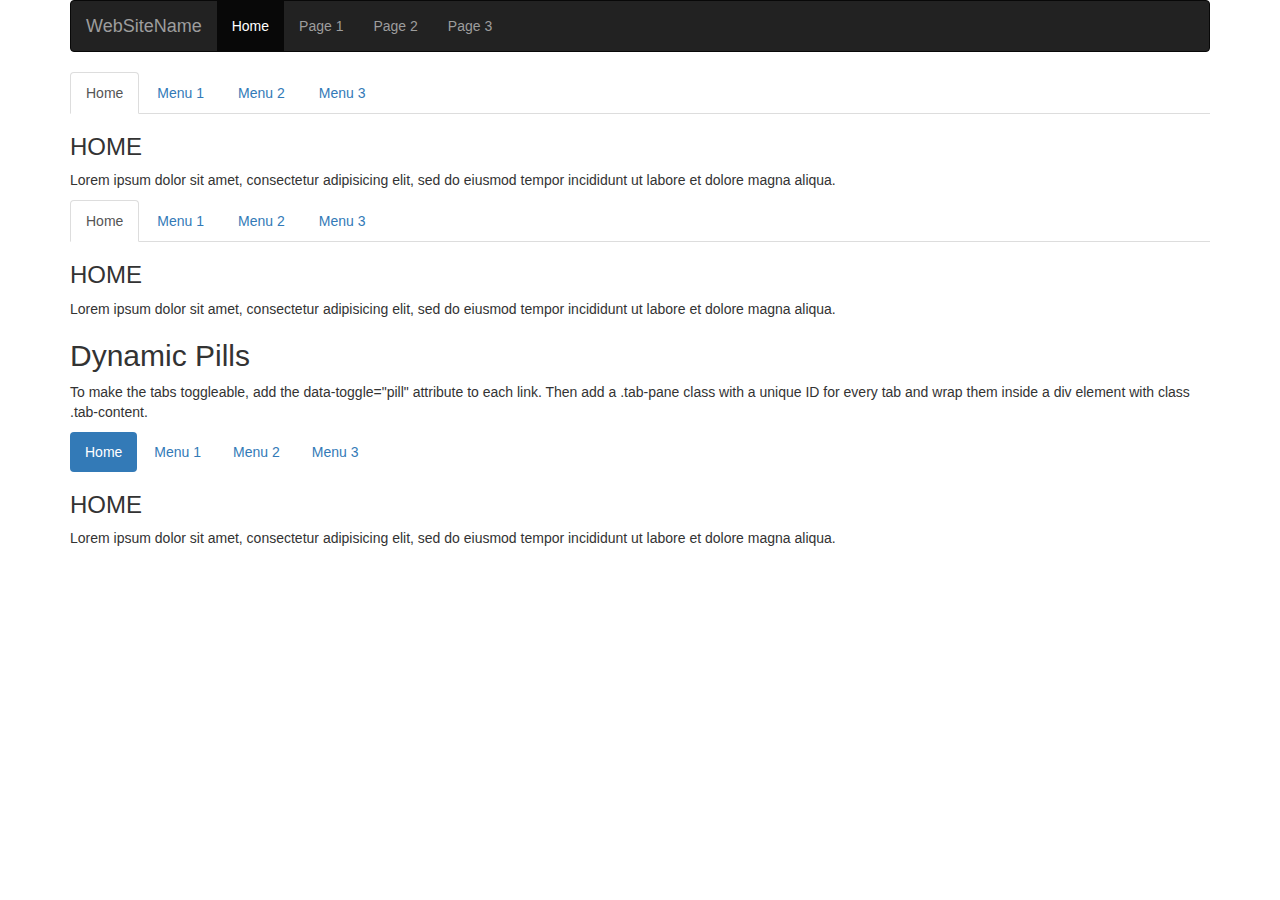
<file: test2.html>
<html lang="en">

<head>
  <meta charset="UTF-8">
  <meta http-equiv="X-UA-Compatible" content="IE=edge">
  <meta name="viewport" content="width=device-width, initial-scale=1.0">
  <link rel="stylesheet" href="bootstrap-3.3.7-dist/css/bootstrap.min.css">
  <script src="jquery.min.js"></script>
  <script src="bootstrap-3.3.7-dist/js/bootstrap.min.js"></script>
  <title>Document</title>
</head>

<body>
  <div class="container">
    <nav class="navbar navbar-inverse">
      <div class="container-fluid">
        <div class="navbar-header">
          <a class="navbar-brand" href="#">WebSiteName</a>
        </div>
        <ul class="nav navbar-nav">
          <li class="active"><a href="#">Home</a></li>
          <li><a href="#">Page 1</a></li>
          <li><a href="#">Page 2</a></li>
          <li><a href="#">Page 3</a></li>
        </ul>
      </div>
    </nav>
    <ul class="nav nav-tabs">
      <li class="active"><a data-toggle="tab" href="#home">Home</a></li>
      <li><a data-toggle="tab" href="#menu1">Menu 1</a></li>
      <li><a data-toggle="tab" href="#menu2">Menu 2</a></li>
      <li><a data-toggle="tab" href="#menu3">Menu 3</a></li>
    </ul>

    <div class="tab-content">
      <div id="home" class="tab-pane fade in active">
        <h3>HOME</h3>
        <p>Lorem ipsum dolor sit amet, consectetur adipisicing elit, sed do eiusmod tempor incididunt ut labore et
          dolore magna aliqua.</p>
      </div>
      <div id="menu1" class="tab-pane fade">
        <h3>Menu 1</h3>
        <p>Ut enim ad minim veniam, quis nostrud exercitation ullamco laboris nisi ut aliquip ex ea commodo consequat.
        </p>
      </div>
      <div id="menu2" class="tab-pane fade">
        <h3>Menu 2</h3>
        <p>Sed ut perspiciatis unde omnis iste natus error sit voluptatem accusantium doloremque laudantium, totam rem
          aperiam.</p>
      </div>
      <div id="menu3" class="tab-pane fade">
        <h3>Menu 3</h3>
        <p>Eaque ipsa quae ab illo inventore veritatis et quasi architecto beatae vitae dicta sunt explicabo.</p>
      </div>
    </div>
    <ul class="nav nav-tabs">
      <li class="active"><a data-toggle="tab" href="#home">Home</a></li>
      <li><a data-toggle="tab" href="#menu1">Menu 1</a></li>
      <li><a data-toggle="tab" href="#menu2">Menu 2</a></li>
      <li><a data-toggle="tab" href="#menu3">Menu 3</a></li>
    </ul>

    <div class="tab-content">
      <div id="home" class="tab-pane fade in active">
        <h3>HOME</h3>
        <p>Lorem ipsum dolor sit amet, consectetur adipisicing elit, sed do eiusmod tempor incididunt ut labore et
          dolore magna aliqua.</p>
      </div>
      <div id="menu1" class="tab-pane fade">
        <h3>Menu 1</h3>
        <p>Ut enim ad minim veniam, quis nostrud exercitation ullamco laboris nisi ut aliquip ex ea commodo consequat.
        </p>
      </div>
      <div id="menu2" class="tab-pane fade">
        <h3>Menu 2</h3>
        <p>Sed ut perspiciatis unde omnis iste natus error sit voluptatem accusantium doloremque laudantium, totam rem
          aperiam.</p>
      </div>
      <div id="menu3" class="tab-pane fade">
        <h3>Menu 3</h3>
        <p>Eaque ipsa quae ab illo inventore veritatis et quasi architecto beatae vitae dicta sunt explicabo.</p>
      </div>
    </div>
    <h2>Dynamic Pills</h2>
    <p>To make the tabs toggleable, add the data-toggle="pill" attribute to each link. Then add a .tab-pane class with a
      unique ID for every tab and wrap them inside a div element with class .tab-content.</p>
    <ul class="nav nav-pills">
      <li class="active"><a data-toggle="pill" href="#home">Home</a></li>
      <li><a data-toggle="pill" href="#menu1">Menu 1</a></li>
      <li><a data-toggle="pill" href="#menu2">Menu 2</a></li>
      <li><a data-toggle="pill" href="#menu3">Menu 3</a></li>
    </ul>

    <div class="tab-content">
      <div id="home" class="tab-pane fade in active">
        <h3>HOME</h3>
        <p>Lorem ipsum dolor sit amet, consectetur adipisicing elit, sed do eiusmod tempor incididunt ut labore et
          dolore magna aliqua.</p>
      </div>
      <div id="menu1" class="tab-pane fade">
        <h3>Menu 1</h3>
        <p>Ut enim ad minim veniam, quis nostrud exercitation ullamco laboris nisi ut aliquip ex ea commodo consequat.
        </p>
      </div>
      <div id="menu2" class="tab-pane fade">
        <h3>Menu 2</h3>
        <p>Sed ut perspiciatis unde omnis iste natus error sit voluptatem accusantium doloremque laudantium, totam rem
          aperiam.</p>
      </div>
      <div id="menu3" class="tab-pane fade">
        <h3>Menu 3</h3>
        <p>Eaque ipsa quae ab illo inventore veritatis et quasi architecto beatae vitae dicta sunt explicabo.</p>
      </div>
    </div>
  </div>
</body>

</html>
</file>
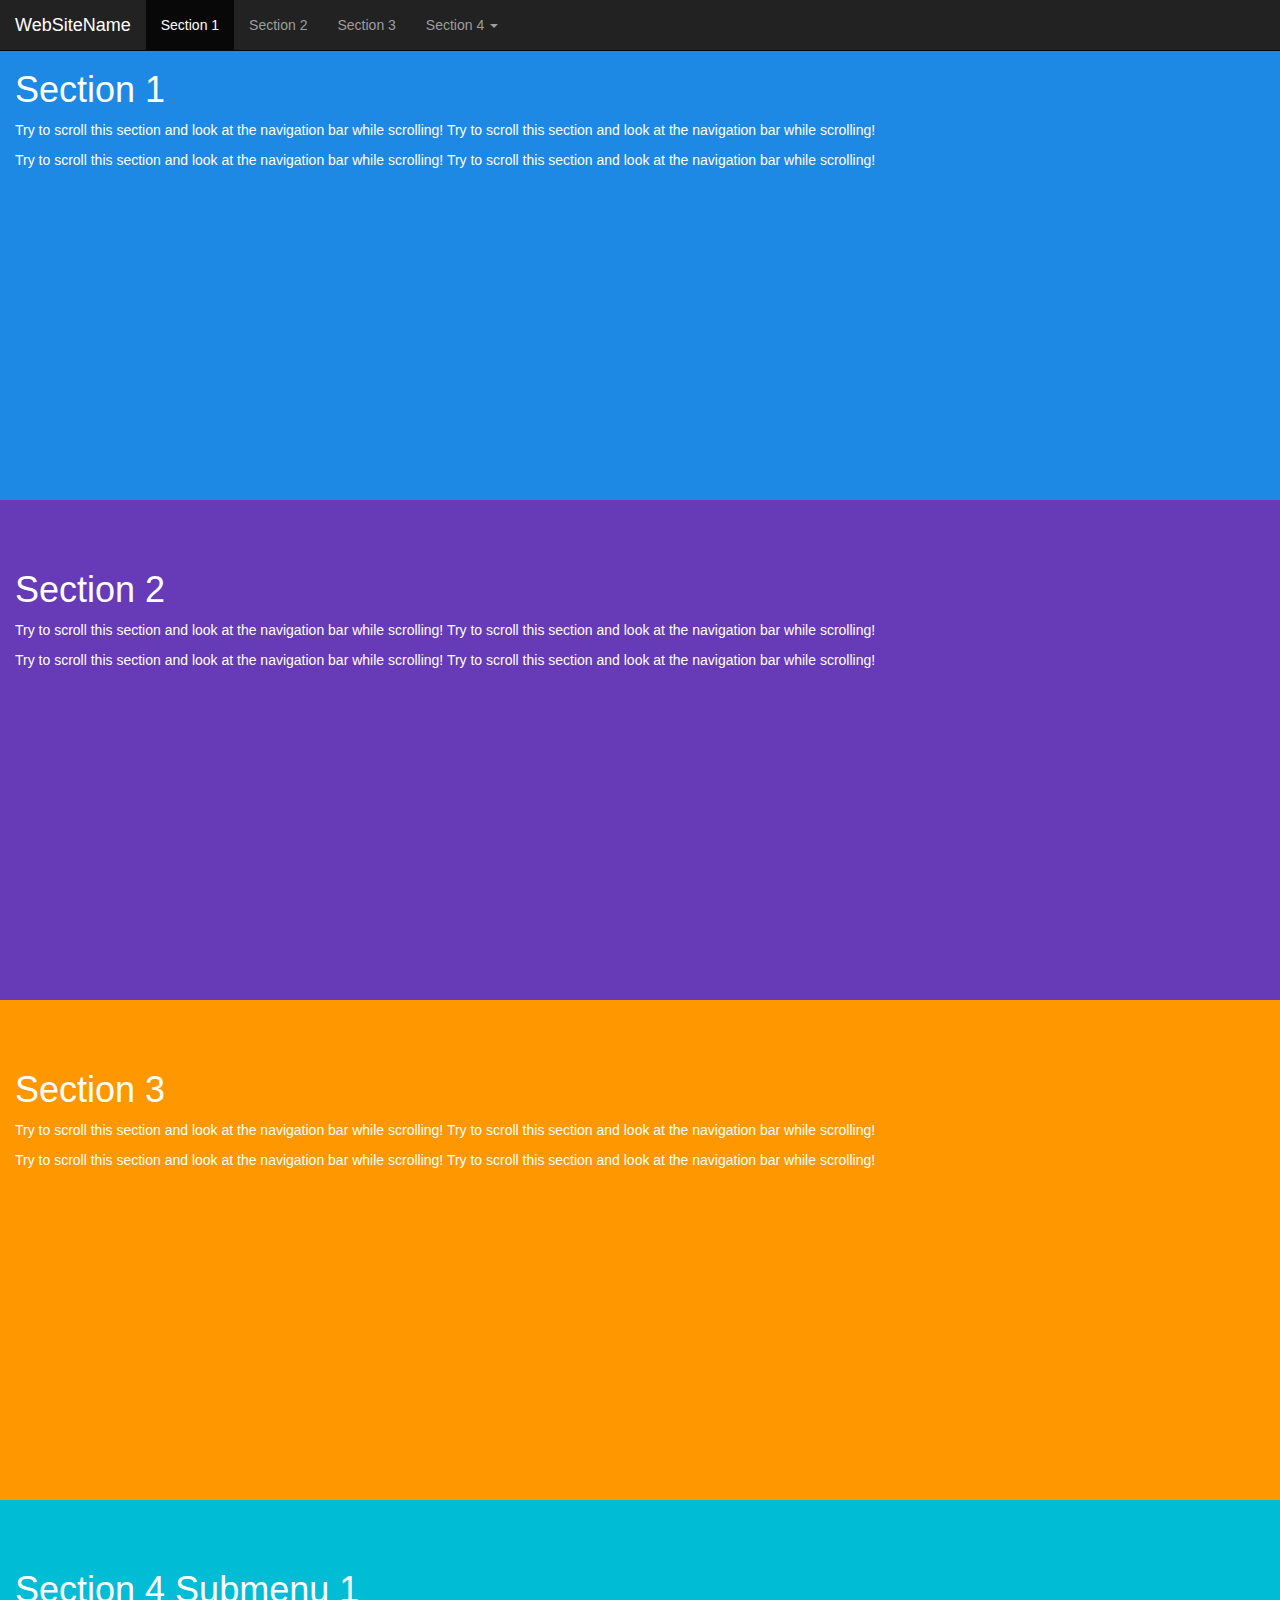
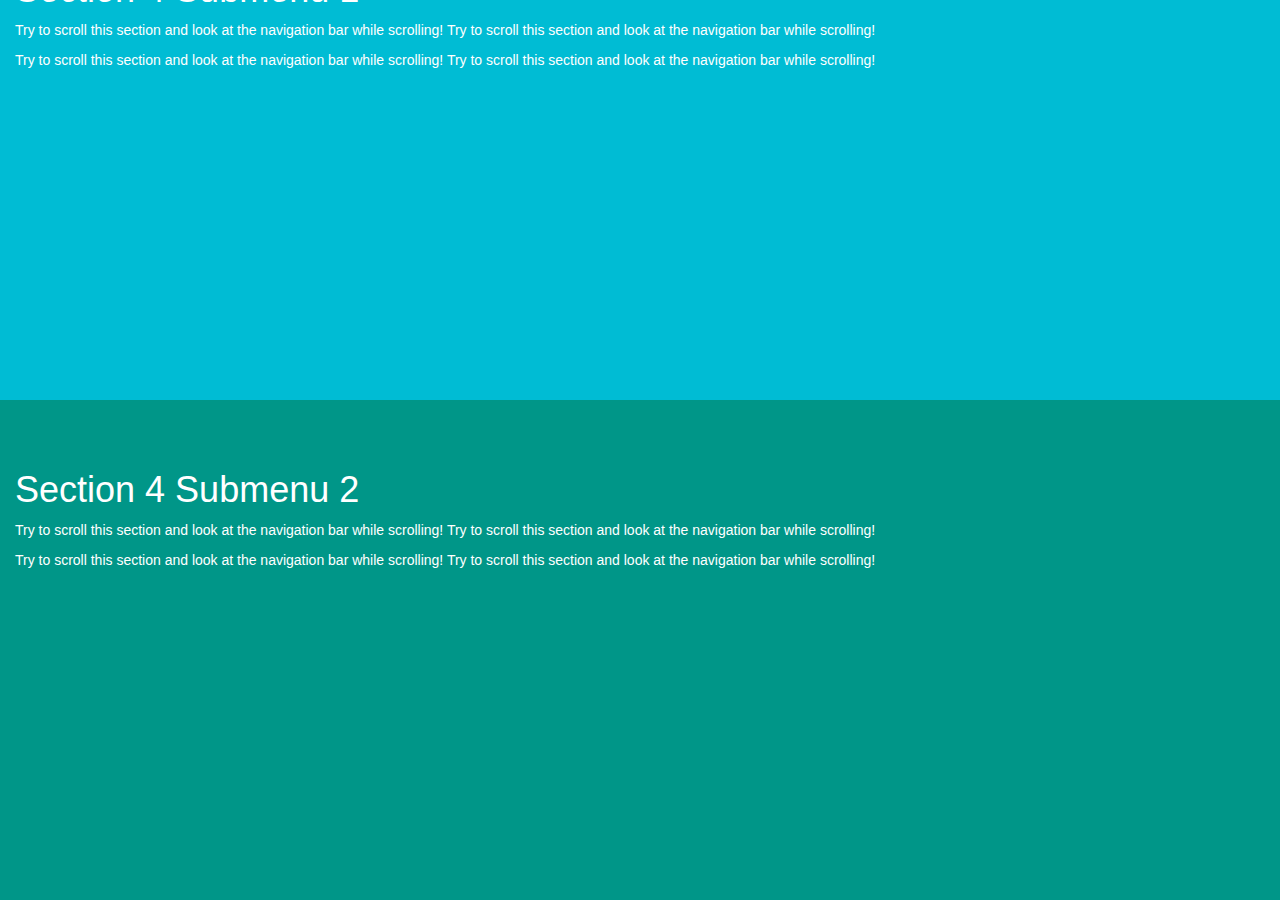
<file: test3.html>
<!DOCTYPE html>
<html>

<head>
  <title>Bootstrap Example</title>
  <meta charset="utf-8">
  <meta name="viewport" content="width=device-width, initial-scale=1">
  <link rel="stylesheet" href="https://maxcdn.bootstrapcdn.com/bootstrap/3.4.1/css/bootstrap.min.css">
  <script src="https://ajax.googleapis.com/ajax/libs/jquery/3.5.1/jquery.min.js"></script>
  <script src="https://maxcdn.bootstrapcdn.com/bootstrap/3.4.1/js/bootstrap.min.js"></script>
  <style>
    body {
      position: relative;
    }

    #section1 {
      padding-top: 50px;
      height: 500px;
      color: #fff;
      background-color: #1E88E5;
    }

    #section2 {
      padding-top: 50px;
      height: 500px;
      color: #fff;
      background-color: #673ab7;
    }

    #section3 {
      padding-top: 50px;
      height: 500px;
      color: #fff;
      background-color: #ff9800;
    }

    #section41 {
      padding-top: 50px;
      height: 500px;
      color: #fff;
      background-color: #00bcd4;
    }

    #section42 {
      padding-top: 50px;
      height: 500px;
      color: #fff;
      background-color: #009688;
    }
  </style>
</head>

<body data-spy="scroll" data-target=".navbar" data-offset="50">

  <nav class="navbar navbar-inverse navbar-fixed-top">
    <div class="container-fluid">
      <div class="navbar-header">
        <button type="button" class="navbar-toggle" data-toggle="collapse" data-target="#myNavbar">
          <span class="icon-bar"></span>
          <span class="icon-bar"></span>
          <span class="icon-bar"></span>
        </button>
        <a class="navbar-brand" href="#">WebSiteName</a>
      </div>
      <div>
        <div class="collapse navbar-collapse" id="myNavbar">
          <ul class="nav navbar-nav">
            <li><a href="#section1">Section 1</a></li>
            <li><a href="#section2">Section 2</a></li>
            <li><a href="#section3">Section 3</a></li>
            <li class="dropdown"><a class="dropdown-toggle" data-toggle="dropdown" href="#">Section 4 <span
                  class="caret"></span></a>
              <ul class="dropdown-menu">
                <li><a href="#section41">Section 4-1</a></li>
                <li><a href="#section42">Section 4-2</a></li>
              </ul>
            </li>
          </ul>
        </div>
      </div>
    </div>
  </nav>

  <div id="section1" class="container-fluid">
    <h1>Section 1</h1>
    <p>Try to scroll this section and look at the navigation bar while scrolling! Try to scroll this section and look at
      the navigation bar while scrolling!</p>
    <p>Try to scroll this section and look at the navigation bar while scrolling! Try to scroll this section and look at
      the navigation bar while scrolling!</p>
  </div>
  <div id="section2" class="container-fluid">
    <h1>Section 2</h1>
    <p>Try to scroll this section and look at the navigation bar while scrolling! Try to scroll this section and look at
      the navigation bar while scrolling!</p>
    <p>Try to scroll this section and look at the navigation bar while scrolling! Try to scroll this section and look at
      the navigation bar while scrolling!</p>
  </div>
  <div id="section3" class="container-fluid">
    <h1>Section 3</h1>
    <p>Try to scroll this section and look at the navigation bar while scrolling! Try to scroll this section and look at
      the navigation bar while scrolling!</p>
    <p>Try to scroll this section and look at the navigation bar while scrolling! Try to scroll this section and look at
      the navigation bar while scrolling!</p>
  </div>
  <div id="section41" class="container-fluid">
    <h1>Section 4 Submenu 1</h1>
    <p>Try to scroll this section and look at the navigation bar while scrolling! Try to scroll this section and look at
      the navigation bar while scrolling!</p>
    <p>Try to scroll this section and look at the navigation bar while scrolling! Try to scroll this section and look at
      the navigation bar while scrolling!</p>
  </div>
  <div id="section42" class="container-fluid">
    <h1>Section 4 Submenu 2</h1>
    <p>Try to scroll this section and look at the navigation bar while scrolling! Try to scroll this section and look at
      the navigation bar while scrolling!</p>
    <p>Try to scroll this section and look at the navigation bar while scrolling! Try to scroll this section and look at
      the navigation bar while scrolling!</p>
  </div>

</body>

</html>
</file>
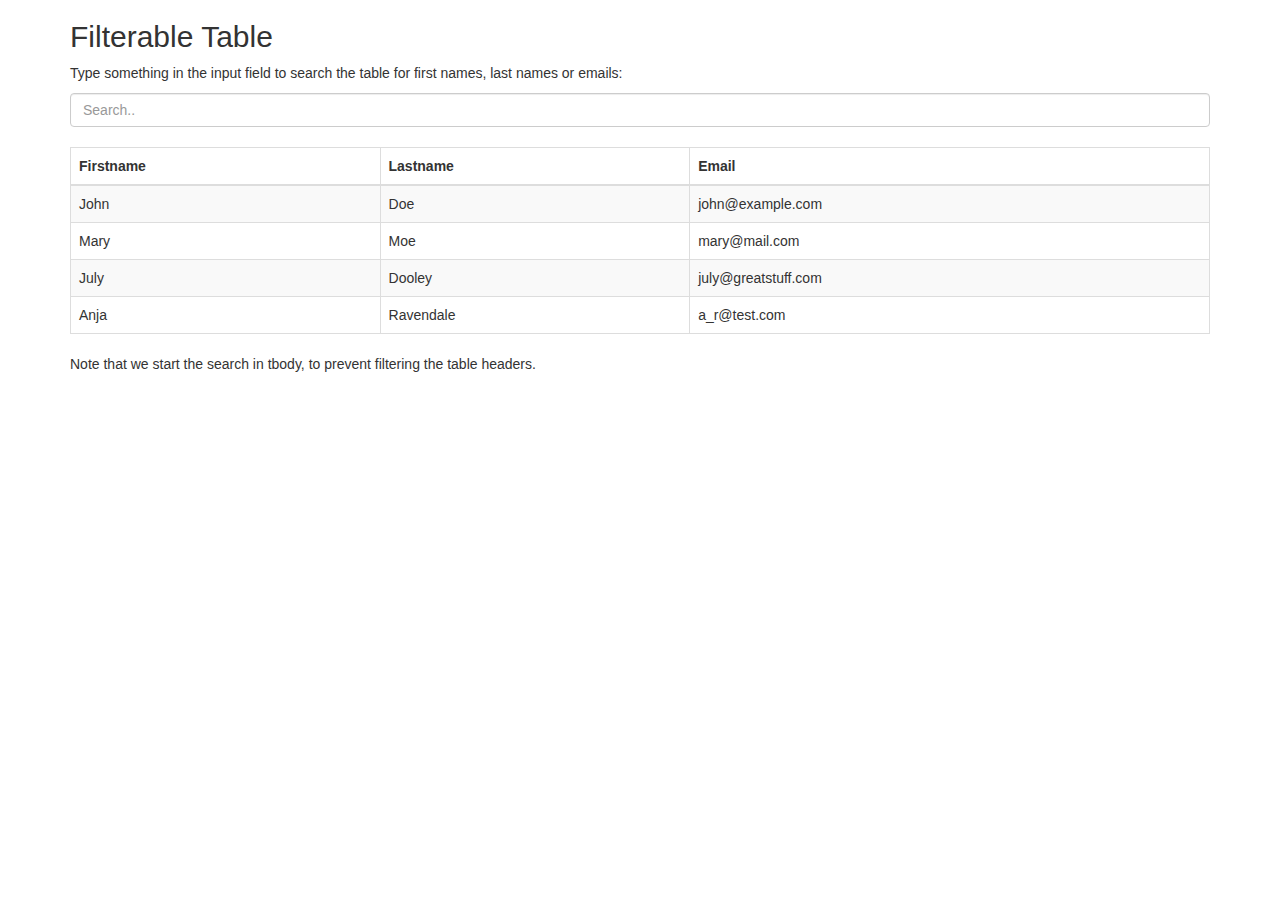
<file: test4.html>
<!DOCTYPE html>
<html lang="en">

<head>
  <title>Bootstrap Example</title>
  <meta charset="utf-8">
  <meta name="viewport" content="width=device-width, initial-scale=1">
  <link rel="stylesheet" href="https://maxcdn.bootstrapcdn.com/bootstrap/3.4.1/css/bootstrap.min.css">
  <script src="https://ajax.googleapis.com/ajax/libs/jquery/3.5.1/jquery.min.js"></script>
  <script src="https://maxcdn.bootstrapcdn.com/bootstrap/3.4.1/js/bootstrap.min.js"></script>
</head>

<body>

  <div class="container">
    <h2>Filterable Table</h2>
    <p>Type something in the input field to search the table for first names, last names or emails:</p>
    <input class="form-control" id="myInput" type="text" placeholder="Search..">
    <br>
    <table class="table table-bordered table-striped">
      <thead>
        <tr>
          <th>Firstname</th>
          <th>Lastname</th>
          <th>Email</th>
        </tr>
      </thead>
      <tbody id="myTable">
        <tr>
          <td>John</td>
          <td>Doe</td>
          <td>john@example.com</td>
        </tr>
        <tr>
          <td>Mary</td>
          <td>Moe</td>
          <td>mary@mail.com</td>
        </tr>
        <tr>
          <td>July</td>
          <td>Dooley</td>
          <td>july@greatstuff.com</td>
        </tr>
        <tr>
          <td>Anja</td>
          <td>Ravendale</td>
          <td>a_r@test.com</td>
        </tr>
      </tbody>
    </table>

    <p>Note that we start the search in tbody, to prevent filtering the table headers.</p>
  </div>

  <script>
    $(document).ready(function () {
      $("#myInput").on("keyup", function () {
        var value = $(this).val().toLowerCase();
        $("#myTable tr").filter(function () {
          if (value === "ma" || $(this).val().length >= 4) {
            debugger;
          }
          $(this).toggle($(this).text().toLowerCase().indexOf(value) > -1)
        });
      });
    });
  </script>
  <!--
  필터 작동원리
  페이지 로딩시 작동
  입력한 값을 소문자로 치환
  각 row를 대상으로 검색
  해당 로우에 특정 단어가 포함되면
  토글로 살리고 그 이외에는 토글로 감춘다
-->
</body>

</html>
</file>
